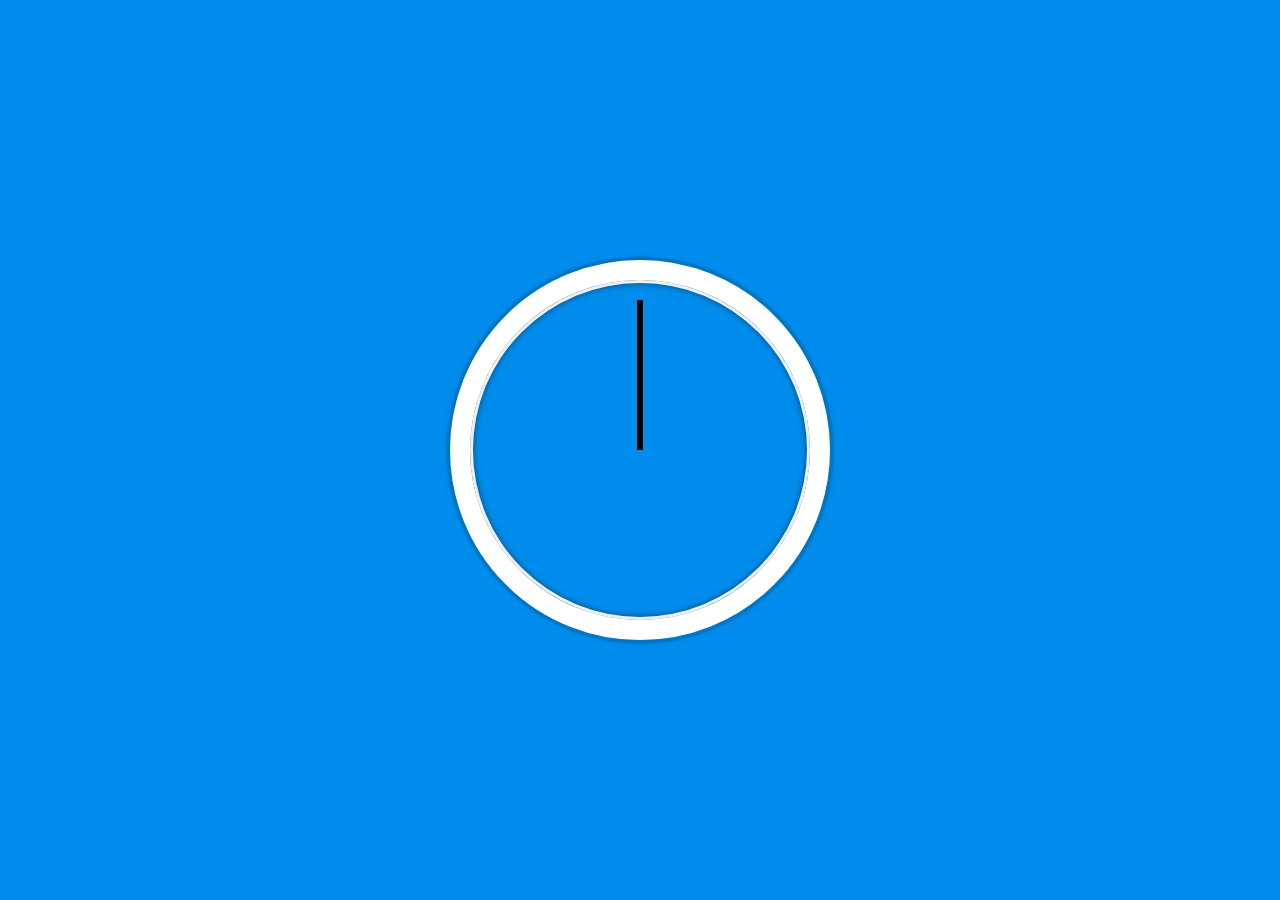
<file: 02 - JS and CSS Clock/index.html>
<!DOCTYPE html>
<html lang="en">
<head>
  <meta charset="UTF-8">
  <title>JS + CSS Clock</title>
</head>
<body>


    <div class="clock">
      <div class="clock-face">
        <div class="hand hour-hand"></div>
        <div class="hand min-hand"></div>
        <div class="hand second-hand"></div>
      </div>
    </div>


  <style>
    html {
      background: #018DED url(http://unsplash.it/1500/1000?image=881&blur=5);
      background-size: cover;
      font-family: 'helvetica neue';
      text-align: center;
      font-size: 10px;
    }

    body {
      margin: 0;
      font-size: 2rem;
      display: flex;
      flex: 1;
      min-height: 100vh;
      align-items: center;
    }

    .clock {
      width: 30rem;
      height: 30rem;
      border: 20px solid white;
      border-radius: 50%;
      margin: 50px auto;
      position: relative;
      padding: 2rem;
      box-shadow:
        0 0 0 4px rgba(0,0,0,0.1),
        inset 0 0 0 3px #EFEFEF,
        inset 0 0 10px black,
        0 0 10px rgba(0,0,0,0.2);
    }

    .clock-face {
      position: relative;
      width: 100%;
      height: 100%;
      transform: translateY(-3px); /* account for the height of the clock hands */
    }

    .hand {
      width: 50%;
      height: 6px;
      background: black;
      position: absolute;
      top: 50%;
      transform: rotate(90deg);
      transform-origin: 100%;
      transition: all 0.05s;
      transition-timing-function: cubic-bezier(0.1, 2.7, 0.58, 1);

    }

  </style>

  <script>

const secondHand = document.querySelector('.second-hand');
const minHand = document.querySelector('.min-hand');
const hourHand = document.querySelector('.hour-hand');
    function setDate() {
      const now = new Date();

      const seconds = now.getSeconds();
      const secondsDegrees = (seconds / 60) * 360 +90;
      secondHand.style.transform = `rotate(${secondsDegrees}deg)`;

      const minutes = now.getMinutes();
      const minutesDegrees = (minutes / 60) *360 + 90;
      minHand.style.transform = `rotate(${minutesDegrees}deg)`;

      const hours = now.getHours();
      const hoursDegrees = (hours / 24) *360 + 90;
      hourHand.style.transform = `rotate(${hoursDegrees}deg)`;
    }

    setInterval(setDate, 1000);

  </script>
</body>
</html>
</file>
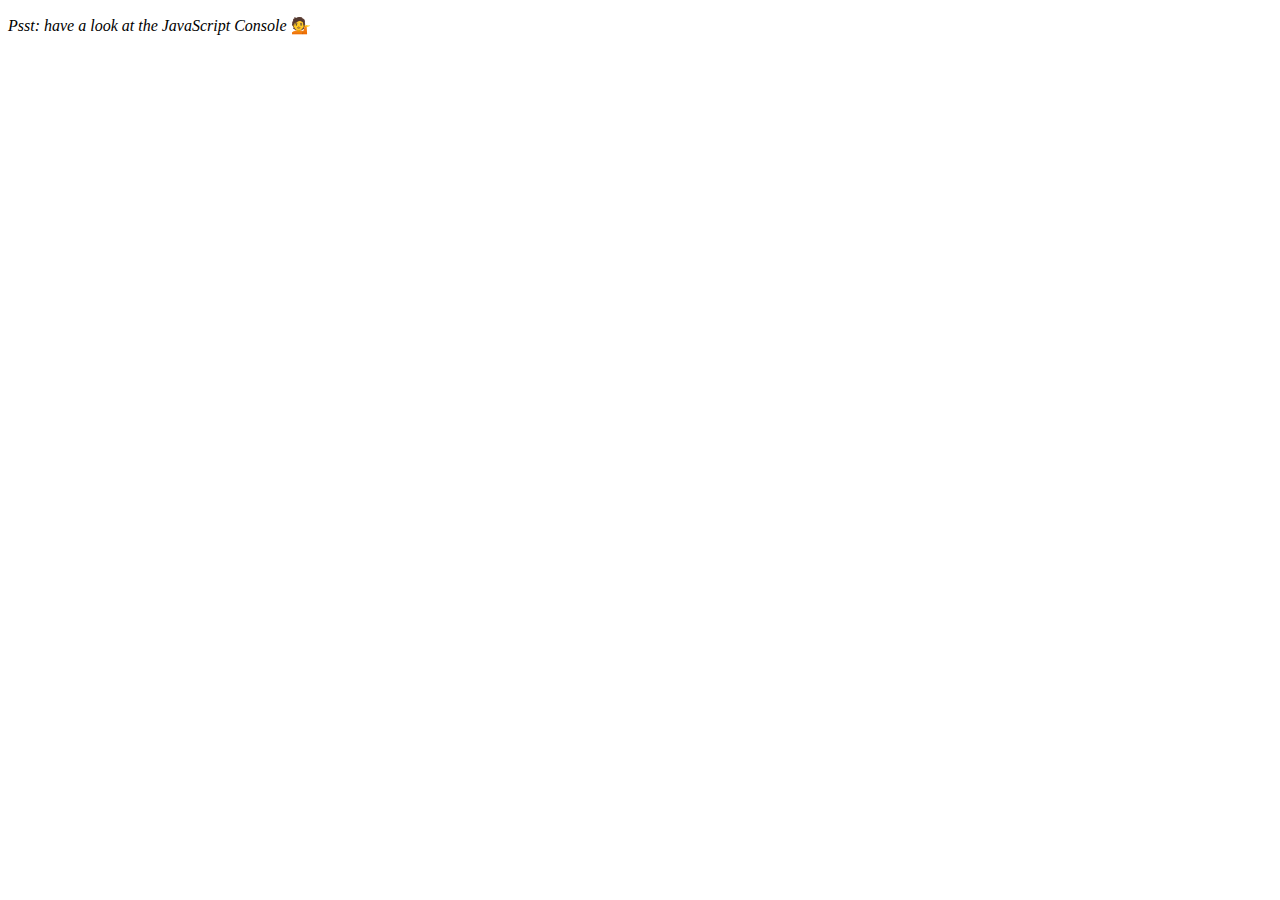
<file: 04 - Array Cardio Day 1/index.html>
<!DOCTYPE html>
<html lang="en">
<head>
  <meta charset="UTF-8">
  <title>Array Cardio 💪</title>
</head>
<body>
  <p><em>Psst: have a look at the JavaScript Console</em> 💁</p>
  <script>
    // Get your shorts on - this is an array workout!
    // ## Array Cardio Day 1

    // Some data we can work with

    const inventors = [
      { first: 'Albert', last: 'Einstein', year: 1879, passed: 1955 },
      { first: 'Isaac', last: 'Newton', year: 1643, passed: 1727 },
      { first: 'Galileo', last: 'Galilei', year: 1564, passed: 1642 },
      { first: 'Marie', last: 'Curie', year: 1867, passed: 1934 },
      { first: 'Johannes', last: 'Kepler', year: 1571, passed: 1630 },
      { first: 'Nicolaus', last: 'Copernicus', year: 1473, passed: 1543 },
      { first: 'Max', last: 'Planck', year: 1858, passed: 1947 },
      { first: 'Katherine', last: 'Blodgett', year: 1898, passed: 1979 },
      { first: 'Ada', last: 'Lovelace', year: 1815, passed: 1852 },
      { first: 'Sarah E.', last: 'Goode', year: 1855, passed: 1905 },
      { first: 'Lise', last: 'Meitner', year: 1878, passed: 1968 },
      { first: 'Hanna', last: 'Hammarström', year: 1829, passed: 1909 }
    ];

    const people = ['Beck, Glenn', 'Becker, Carl', 'Beckett, Samuel', 'Beddoes, Mick', 'Beecher, Henry', 'Beethoven, Ludwig', 'Begin, Menachem', 'Belloc, Hilaire', 'Bellow, Saul', 'Benchley, Robert', 'Benenson, Peter', 'Ben-Gurion, David', 'Benjamin, Walter', 'Benn, Tony', 'Bennington, Chester', 'Benson, Leana', 'Bent, Silas', 'Bentsen, Lloyd', 'Berger, Ric', 'Bergman, Ingmar', 'Berio, Luciano', 'Berle, Milton', 'Berlin, Irving', 'Berne, Eric', 'Bernhard, Sandra', 'Berra, Yogi', 'Berry, Halle', 'Berry, Wendell', 'Bethea, Erin', 'Bevan, Aneurin', 'Bevel, Ken', 'Biden, Joseph', 'Bierce, Ambrose', 'Biko, Steve', 'Billings, Josh', 'Biondo, Frank', 'Birrell, Augustine', 'Black, Elk', 'Blair, Robert', 'Blair, Tony', 'Blake, William'];

    // Array.prototype.filter()
    // 1. Filter the list of inventors for those who were born in the 1500's
        const fifteen = inventors.filter(inventor => inventor.year >= 1500 && inventor.year <1600);

        console.table(fifteen);
    // Array.prototype.map()
    // 2. Give us an array of the inventors' first and last names
        const fullNames = inventors.map(inventor => `${inventor.first}  ${inventor.last}`);
        console.log(fullNames);
    // Array.prototype.sort()
    // 3. Sort the inventors by birthdate, oldest to youngest

      // const ordered = inventors.sort(function(a, b){
      //     if(a.year > b.year) {
      //       return 1;
      //     } else {
      //       return -1;
      //     }
      // });

      const ordered = inventors.sort((a,b) => a.year > b.year ? 1: -1);

      console.table(ordered);
    // Array.prototype.reduce()
    // 4. How many years did all the inventors live?
        const totalYears = inventors.reduce((total, inventor) => {
            return total + (inventor.passed - inventor.year);
        }, 0);

        console.log(totalYears);
    // 5. Sort the inventors by years lived
        const oldest = inventors.sort(function(a, b) {
          const lastGuy = a.passed - a.year;
          const nextGuy = b.passed - b.year;
          return lastGuy > nextGuy ? -1 : 1;
        });

        console.table(oldest);
    // 6. create a list of Boulevards in Paris that contain 'de' anywhere in the name
    // https://en.wikipedia.org/wiki/Category:Boulevards_in_Paris

    // const category = document.querySelector('.mw-category');
    // const links = Array.from(category.querySelectorAll('a'));
    // const de = links
    //               .map(link => link.textContent)
    //               .filter(streetName => streetName.includes('de'));

    // 7. sort Exercise
    // Sort the people alphabetically by last name

    const alpha = people.sort((lastOne, nextOne) => {
      const [aLast, aFirst] = lastOne.split(', ');
      const [bLast, bFirst] = nextOne.split(', ');
        return aLast > bLast ? 1 : -1;
    });

    console.log(alpha);

    // 8. Reduce Exercise
    // Sum up the instances of each of these
    const data = ['car', 'car', 'truck', 'truck', 'bike', 'walk', 'car', 'van', 'bike', 'walk', 'car', 'van', 'car', 'truck' ];

    const transportation = data.reduce(function(obj, item) {
      console.log(obj);
      console.log(item);
          if(!obj[item]) {
            obj[item] = 0;
          }
          obj[item]++;
          return obj;
    }, {});

    console.log(transportation);

  </script>
</body>
</html>
</file>
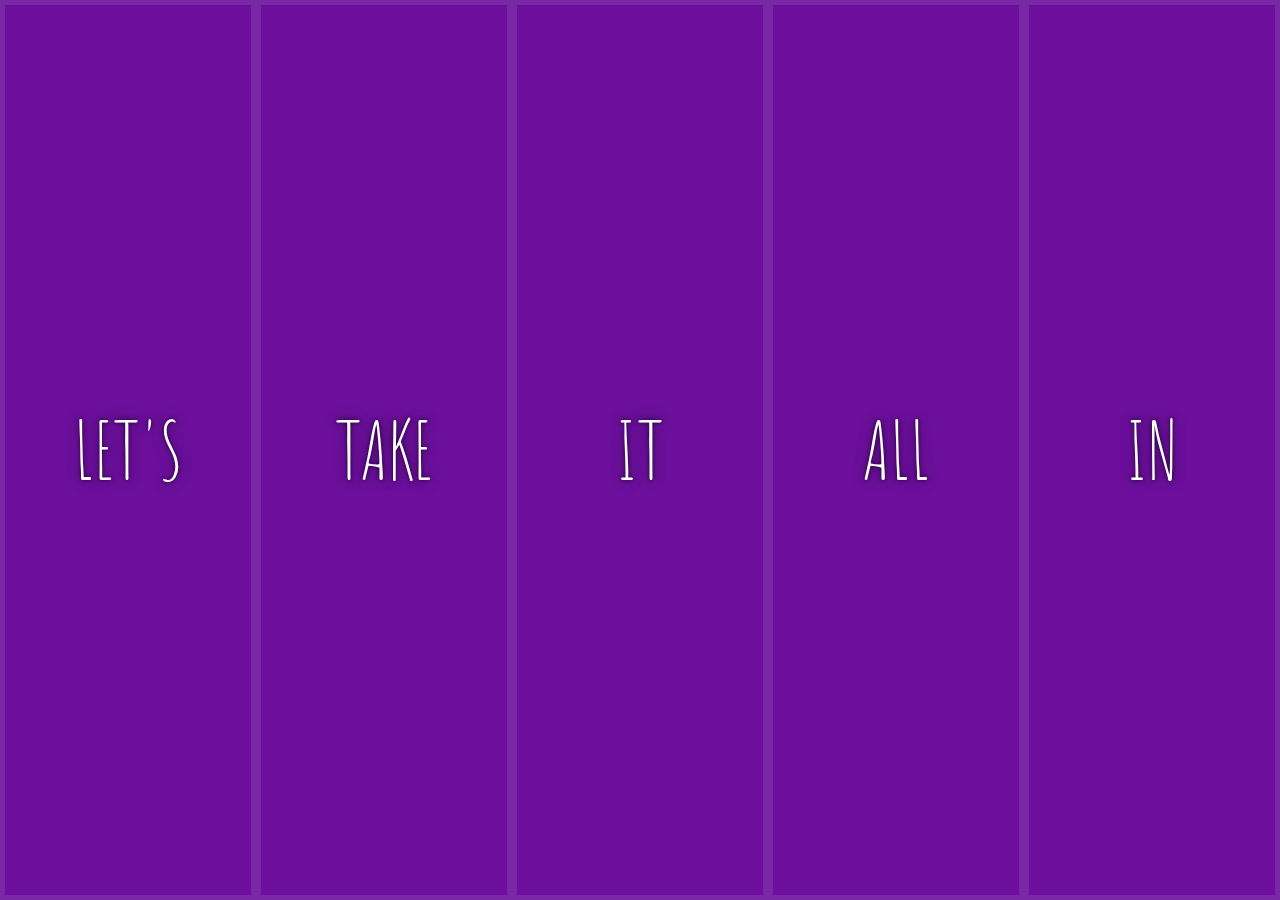
<file: 05 - Flex Panel Gallery/index.html>
<!DOCTYPE html>
<html lang="en">
<head>
  <meta charset="UTF-8">
  <title>Flex Panels 💪</title>
  <link href='https://fonts.googleapis.com/css?family=Amatic+SC' rel='stylesheet' type='text/css'>
</head>
<body>
  <style>
    html {
      box-sizing: border-box;
      background: #ffc600;
      font-family: 'helvetica neue';
      font-size: 20px;
      font-weight: 200;
    }
    
    body {
      margin: 0;
    }
    
    *, *:before, *:after {
      box-sizing: inherit;
    }

    .panels {
      min-height: 100vh;
      overflow: hidden;
      display: flex;
    }

    .panel {
      background: #6B0F9C;
      box-shadow: inset 0 0 0 5px rgba(255,255,255,0.1);
      color: white;
      text-align: center;
      align-items: center;
      /* Safari transitionend event.propertyName === flex */
      /* Chrome + FF transitionend event.propertyName === flex-grow */
      transition:
        font-size 0.7s cubic-bezier(0.61,-0.19, 0.7,-0.11),
        flex 0.7s cubic-bezier(0.61,-0.19, 0.7,-0.11),
        background 0.2s;
      font-size: 20px;
      background-size: cover;
      background-position: center;
      flex: 1;
      justify-content: center;
      align-items: center;
      display: flex;
      flex-direction: column;
    }

    .panel1 { background-image:url(https://source.unsplash.com/gYl-UtwNg_I/1500x1500); }
    .panel2 { background-image:url(https://source.unsplash.com/rFKUFzjPYiQ/1500x1500); }
    .panel3 { background-image:url(https://images.unsplash.com/photo-1465188162913-8fb5709d6d57?ixlib=rb-0.3.5&q=80&fm=jpg&crop=faces&cs=tinysrgb&w=1500&h=1500&fit=crop&s=967e8a713a4e395260793fc8c802901d); }
    .panel4 { background-image:url(https://source.unsplash.com/ITjiVXcwVng/1500x1500); }
    .panel5 { background-image:url(https://source.unsplash.com/3MNzGlQM7qs/1500x1500); }

    /* Flex Children */
    .panel > * {
      margin: 0;
      width: 100%;
      transition: transform 0.5s;
      flex: 1 0 auto;
      display: flex;
      justify-content: center;
      align-items: center;
    }

    .panel > *:first-child {
      transform: translateY(-100%);
    }

    .panel.open-active > *:first-child {
      transform: translateY(0);
    }

    .panel > *:last-child {
      transform: translateY(100%);
    }
    .panel.open-active > *:last-child {
      transform: translateY(0);
    }

    .panel p {
      text-transform: uppercase;
      font-family: 'Amatic SC', cursive;
      text-shadow: 0 0 4px rgba(0, 0, 0, 0.72), 0 0 14px rgba(0, 0, 0, 0.45);
      font-size: 2em;
    }
    
    .panel p:nth-child(2) {
      font-size: 4em;
    }

    .panel.open {
      flex: 5;
      font-size: 40px;
    }

  </style>


  <div class="panels">
    <div class="panel panel1">
      <p>Hey</p>
      <p>Let's</p>
      <p>Dance</p>
    </div>
    <div class="panel panel2">
      <p>Give</p>
      <p>Take</p>
      <p>Receive</p>
    </div>
    <div class="panel panel3">
      <p>Experience</p>
      <p>It</p>
      <p>Today</p>
    </div>
    <div class="panel panel4">
      <p>Give</p>
      <p>All</p>
      <p>You can</p>
    </div>
    <div class="panel panel5">
      <p>Life</p>
      <p>In</p>
      <p>Motion</p>
    </div>
  </div>

  <script>

    const panels = document.querySelectorAll('.panel');

    function toggleOpen() {
      this.classList.toggle('open');
    }

    function toggleActive(e) {
      if(e.propertyName.includes('flex')) {
        this.classList.toggle('open-active');
      }
    }

    panels.forEach(panel => panel.addEventListener('click', toggleOpen));
    panels.forEach(panel => panel.addEventListener('transitionend', toggleActive));

  </script>



</body>
</html>
</file>
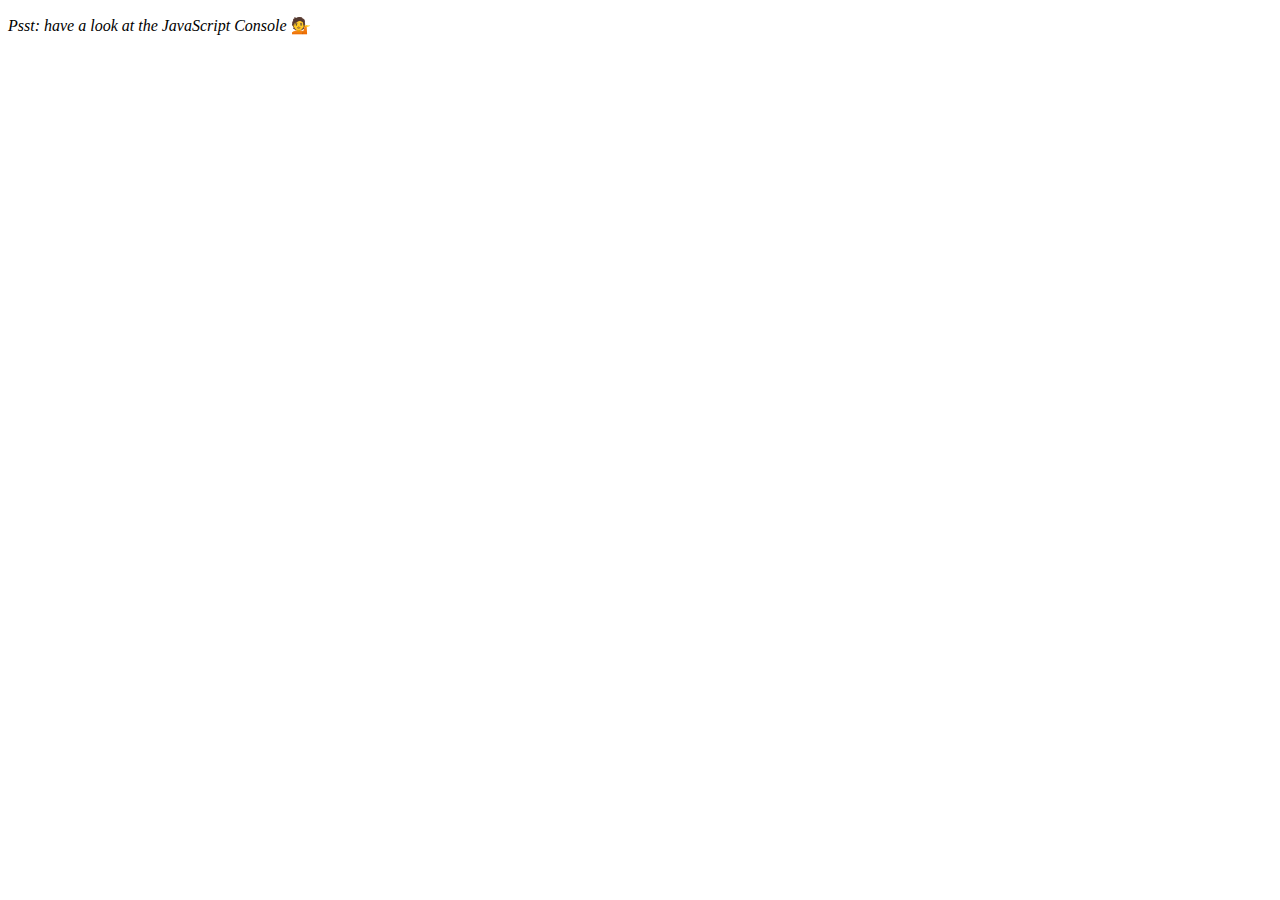
<file: 07 - Array Cardio Day 2/index.html>
<!DOCTYPE html>
<html lang="en">
<head>
  <meta charset="UTF-8">
  <title>Array Cardio 💪💪</title>
</head>
<body>
  <p><em>Psst: have a look at the JavaScript Console</em> 💁</p>
  <script>
    // ## Array Cardio Day 2

    const people = [
      { name: 'Wes', year: 1988 },
      { name: 'Kait', year: 1986 },
      { name: 'Irv', year: 1970 },
      { name: 'Lux', year: 2015 }
    ];

    const comments = [
      { text: 'Love this!', id: 523423 },
      { text: 'Super good', id: 823423 },
      { text: 'You are the best', id: 2039842 },
      { text: 'Ramen is my fav food ever', id: 123523 },
      { text: 'Nice Nice Nice!', id: 542328 }
    ];

    // Some and Every Checks
    // Array.prototype.some() // is at least one person 19 or older?
    // const isAdult = people.some(function(person) {
    //   const currentYear = (new Date()).getFullYear();
    //   if(currentYear - person.year >= 19) {
    //     return true;
    //   }
    // })

    const isAdult = people.some(person => ((new Date()).getFullYear()) - person.year >= 19);

    console.log({isAdult});
    // Array.prototype.every() // is everyone 19 or older?

    const allAdults = people.every(person => ((new Date()).getFullYear()) - person.year >= 19);

    console.log(allAdults);

    // Array.prototype.find()
    // Find is like filter, but instead returns just the one you are looking for
    // find the comment with the ID of 823423

    // const comment = comments.find(function(comment) {
    //   if (comment.id === 823423) {
    //     return true;
    //   }
    // })

    const comment = comments.find(comment =>comment.id === 823423);

    console.log(comment);

    // Array.prototype.findIndex()
    // Find the comment with this ID
    // delete the comment with the ID of 823423

    const index = comments.findIndex(comment => comment.id === 823423);

    console.log(index);

    // comments.splice(index,1);

    const newComments = [
      ...comments.slice(0, index),
      ...comments.slice(index+1)
    ];

    console.table(newComments)

  </script>
</body>
</html>
</file>
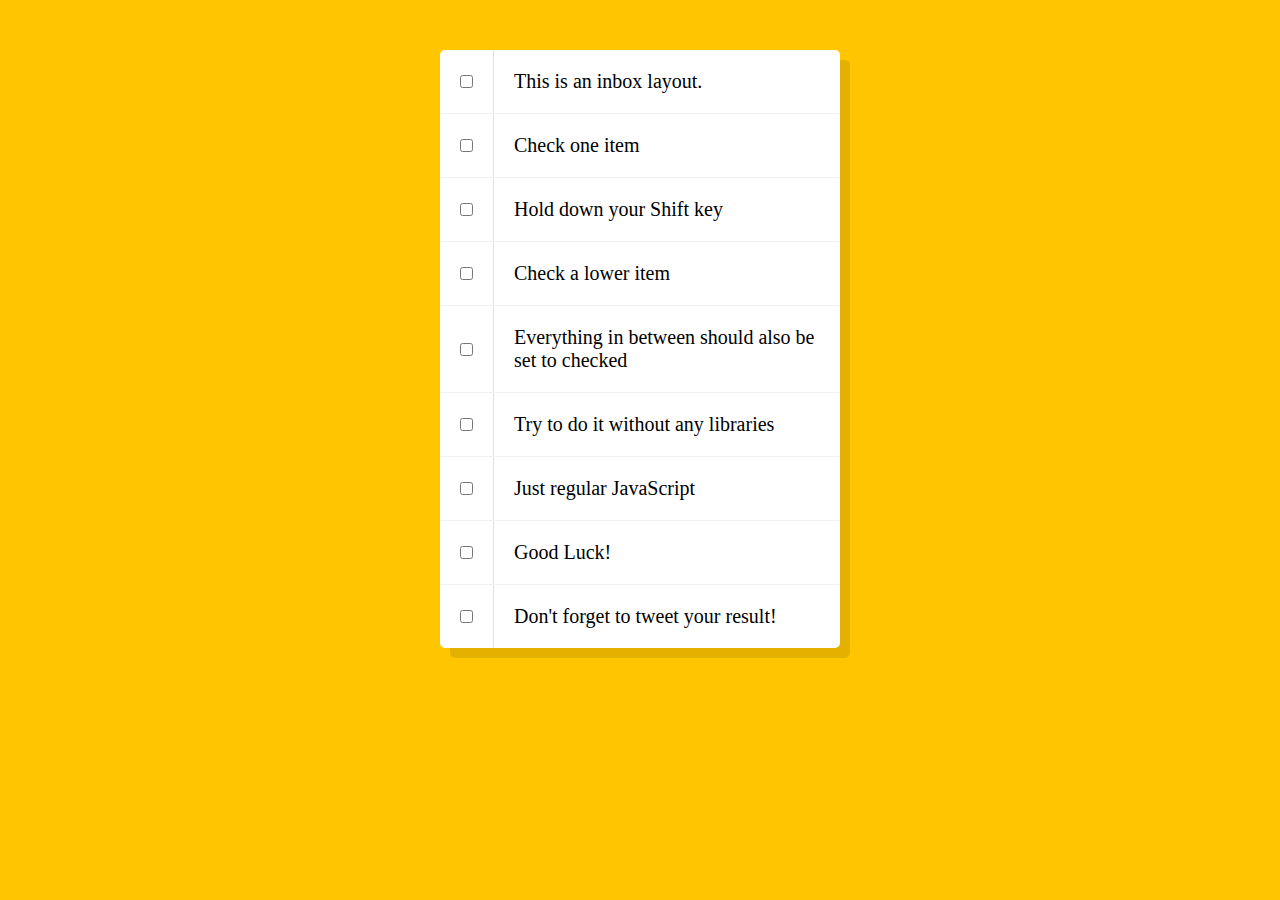
<file: 10 - Hold Shift and Check Checkboxes/index.html>
<!DOCTYPE html>
<html lang="en">

<head>
  <meta charset="UTF-8">
  <title>Hold Shift to Check Multiple Checkboxes</title>
</head>

<body>
  <style>
    html {
      font-family: sans-serif;
      background: #ffc600;
    }

    .inbox {
      max-width: 400px;
      margin: 50px auto;
      background: white;
      border-radius: 5px;
      box-shadow: 10px 10px 0 rgba(0, 0, 0, 0.1);
    }

    .item {
      display: flex;
      align-items: center;
      border-bottom: 1px solid #F1F1F1;
    }

    .item:last-child {
      border-bottom: 0;
    }

    input:checked+p {
      background: #F9F9F9;
      text-decoration: line-through;
    }

    input[type="checkbox"] {
      margin: 20px;
    }

    p {
      margin: 0;
      padding: 20px;
      transition: background 0.2s;
      flex: 1;
      font-family: 'helvetica neue';
      font-size: 20px;
      font-weight: 200;
      border-left: 1px solid #D1E2FF;
    }
  </style>
  <div class="inbox">
    <div class="item">
      <input type="checkbox">
      <p>This is an inbox layout.</p>
    </div>
    <div class="item">
      <input type="checkbox">
      <p>Check one item</p>
    </div>
    <div class="item">
      <input type="checkbox">
      <p>Hold down your Shift key</p>
    </div>
    <div class="item">
      <input type="checkbox">
      <p>Check a lower item</p>
    </div>
    <div class="item">
      <input type="checkbox">
      <p>Everything in between should also be set to checked</p>
    </div>
    <div class="item">
      <input type="checkbox">
      <p>Try to do it without any libraries</p>
    </div>
    <div class="item">
      <input type="checkbox">
      <p>Just regular JavaScript</p>
    </div>
    <div class="item">
      <input type="checkbox">
      <p>Good Luck!</p>
    </div>
    <div class="item">
      <input type="checkbox">
      <p>Don't forget to tweet your result!</p>
    </div>
  </div>

  <script>
    const checkboxes = document.querySelectorAll('.inbox input[type="checkbox"]');

    let lastChecked;

    function handleCheck(e) {
      let inBetween = false;

      if (e.shiftKey && this.checked) {
        checkboxes.forEach(checkbox => {
          if (checkbox === this || checkbox === lastChecked) {
            inBetween = !inBetween;
          }

          if (inBetween) {
            checkbox.checked = true;
          }
        })
      }
      lastChecked = this;
    }

    checkboxes.forEach(checkbox => checkbox.addEventListener('click', handleCheck));
  </script>
</body>

</html>
</file>
